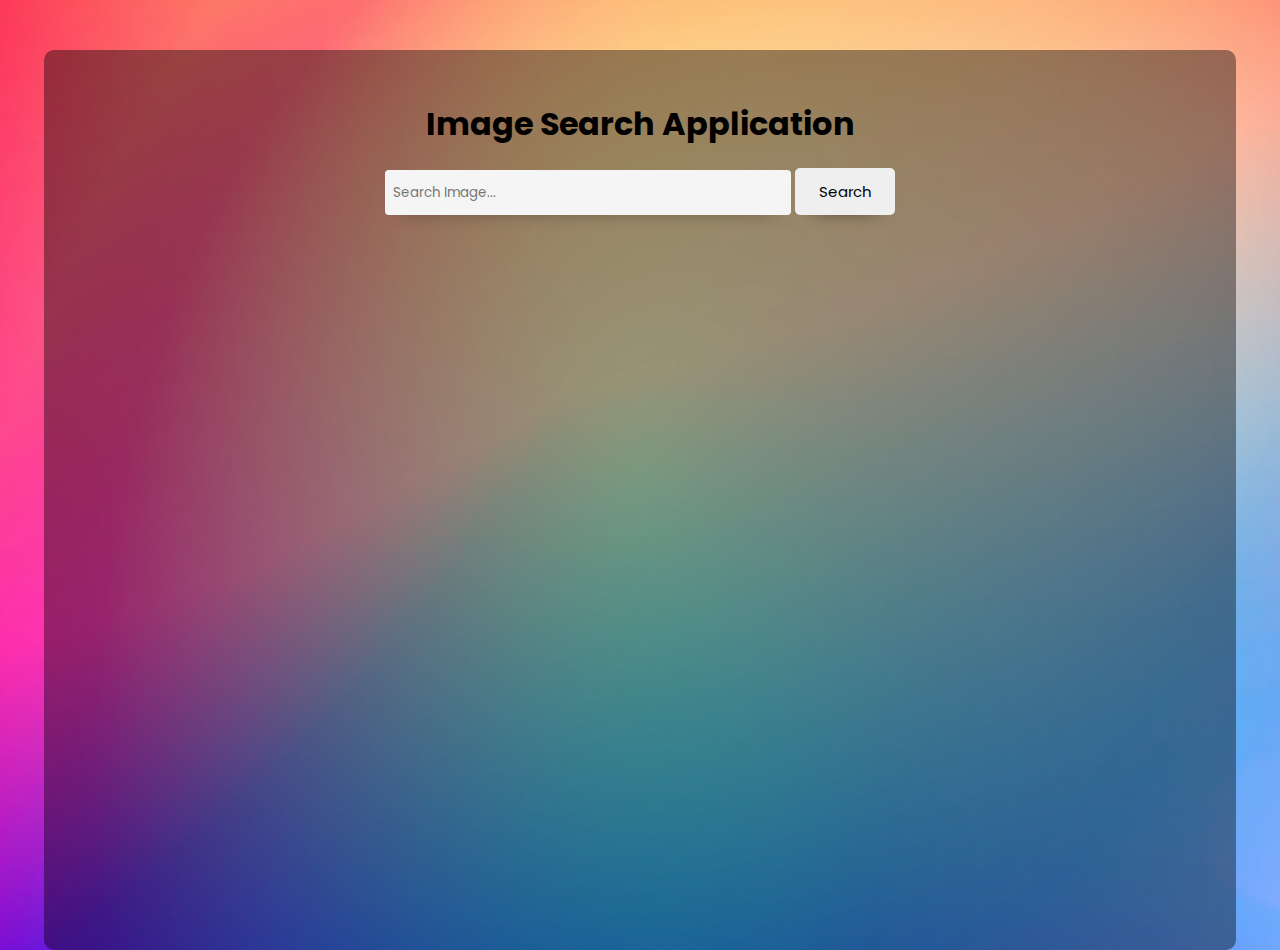
<file: Image Search Application/index.html>
<!DOCTYPE html>
<html lang="en">
<head>
    <meta charset="UTF-8">
    <meta name="viewport" content="width=device-width, initial-scale=1.0">
    <title>Image Search Application</title>

    <!-- Style CSS -->
    <link rel="stylesheet" href="./style.css">
</head>
<body>

    <div class="main">

        <h1>Image Search Application</h1>
        <div class="search-image">
            <input type="text" id="searchImageInput" placeholder="Search Image...">
            <button id="searchImageButton">Search</button>
        </div>

        <div class="container" id="imageContainer">
            <!-- Images will be added here dynamically -->
        </div>

        <button id="generateMore" style="display: none;">Generate More...</button>
    </div>
    
    <!-- Script JS -->
    <script src="./script.js"></script>
</body>
</html>
</file>
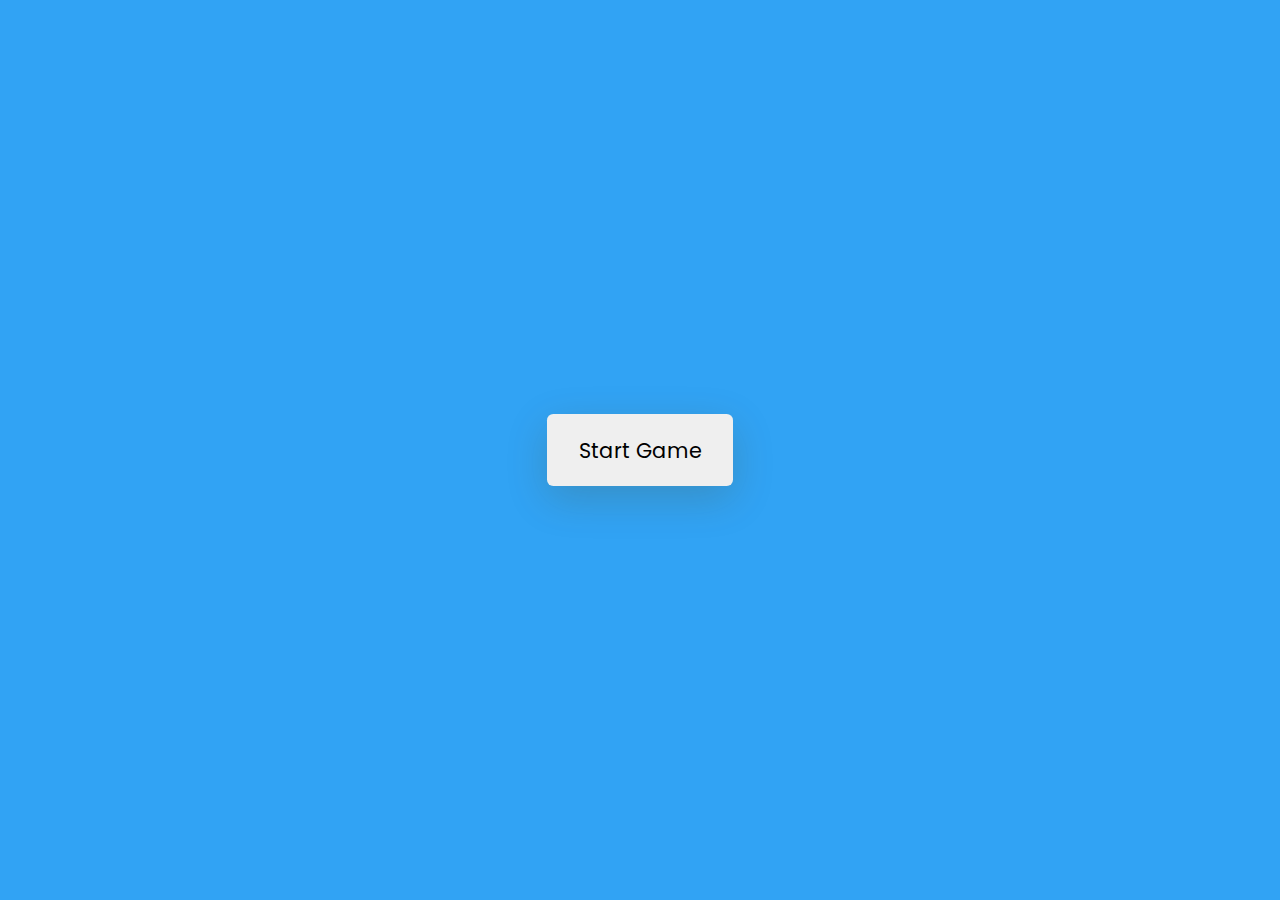
<file: Memory Game/index.html>
<!DOCTYPE html>
<html lang="en">
  <head>
    <meta name="viewport" content="width=device-width, initial-scale=1.0" />
    <title>Memory Game</title>
    <!-- Google Fonts -->
    <link
      href="https://fonts.googleapis.com/css2?family=Poppins:wght@400;600&display=swap"
      rel="stylesheet"
    />
    <!-- Stylesheet -->
    <link rel="stylesheet" href="style.css" />
  </head>
  <body>
    <div class="wrapper">
      <div class="stats-container">
        <div id="moves-count"></div>
        <div id="time"></div>
      </div>
      <div class="game-container"></div>
      <button id="stop" class="hide">Stop Game</button>
    </div>
    <div class="controls-container">
      <p id="result"></p>
      <button id="start">Start Game</button>
    </div>
    <!-- Script -->
    <script src="script.js"></script>
  </body>
</html>
</file>
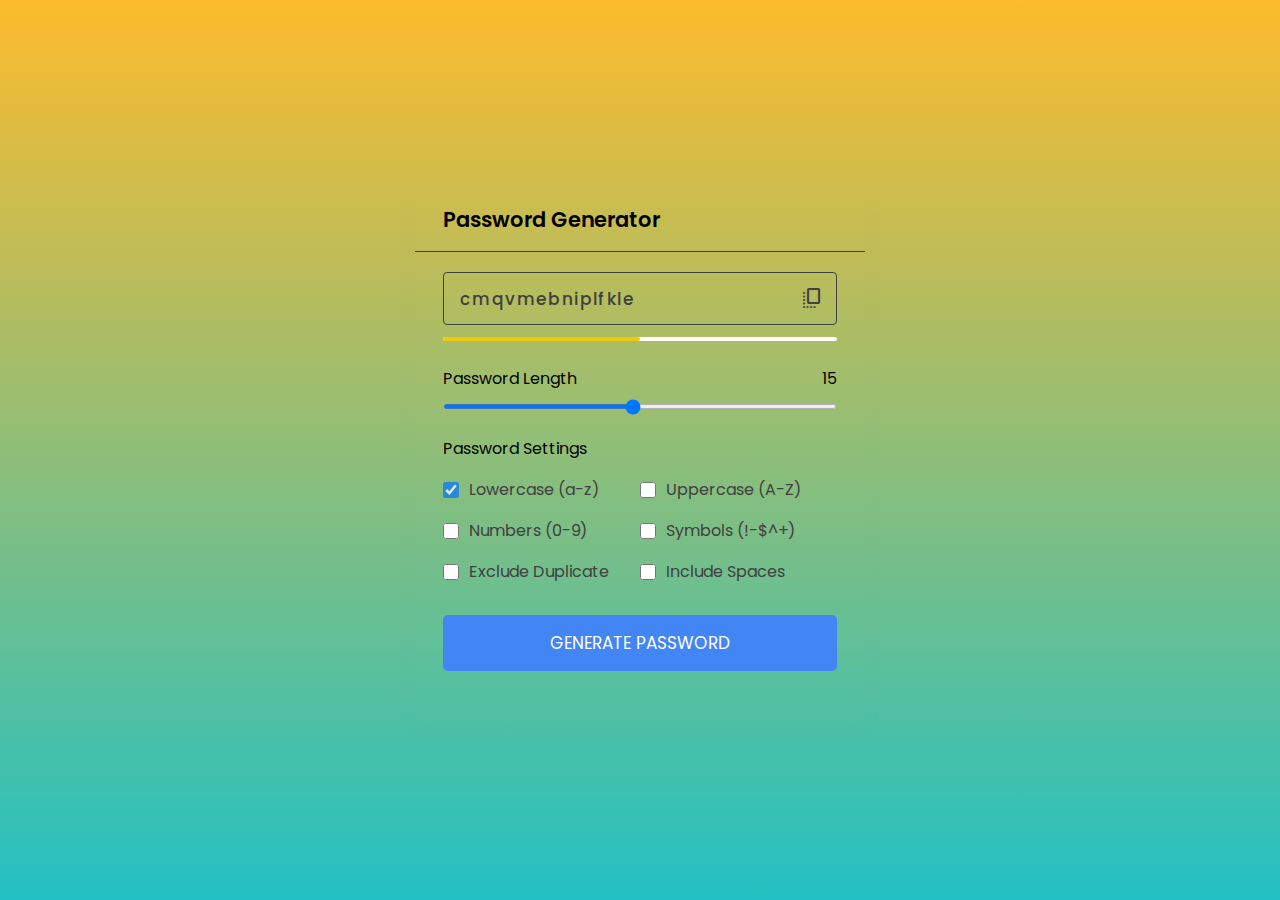
<file: Password Generator/index.html>
<!DOCTYPE html>
<html lang="en" dir="ltr">
  <head>
    <meta charset="utf-8">
    <title>Password Generator JavaScript</title>
    <link rel="stylesheet" href="style.css">
    <meta name="viewport" content="width=device-width, initial-scale=1.0">
    <!-- Google Icon Link for Icons -->
    <link rel="stylesheet" href="https://fonts.googleapis.com/css2?family=Material+Symbols+Rounded:opsz,wght,FILL,GRAD@20..48,100..700,0..1,-50..200">
    <script src="script.js" defer></script>
  </head>
  <body>
    <div class="container">
      <h2>Password Generator</h2>
      <div class="wrapper">
        <div class="input-box">
          <input type="text" disabled>
          <span class="material-symbols-rounded">copy_all</span>
        </div>
        <div class="pass-indicator"></div>
        <div class="pass-length">
          <div class="details">
            <label class="title">Password Length</label>
            <span></span>
          </div>
          <input type="range" min="1" max="30" value="15" step="1">
        </div>
        <div class="pass-settings">
          <label class="title">Password Settings</label>
          <ul class="options">
            <li class="option">
              <input type="checkbox" id="lowercase" checked>
              <label for="lowercase">Lowercase (a-z)</label>
            </li>
            <li class="option">
              <input type="checkbox" id="uppercase">
              <label for="uppercase">Uppercase (A-Z)</label>
            </li>
            <li class="option">
              <input type="checkbox" id="numbers">
              <label for="numbers">Numbers (0-9)</label>
            </li>
            <li class="option">
              <input type="checkbox" id="symbols">
              <label for="symbols">Symbols (!-$^+)</label>
            </li>
            <li class="option">
              <input type="checkbox" id="exc-duplicate">
              <label for="exc-duplicate">Exclude Duplicate</label>
            </li>
            <li class="option">
              <input type="checkbox" id="spaces">
              <label for="spaces">Include Spaces</label>
            </li>
          </ul>
        </div>
        <button class="generate-btn">Generate Password</button>
      </div>
    </div>
    
  </body>
</html>
</file>
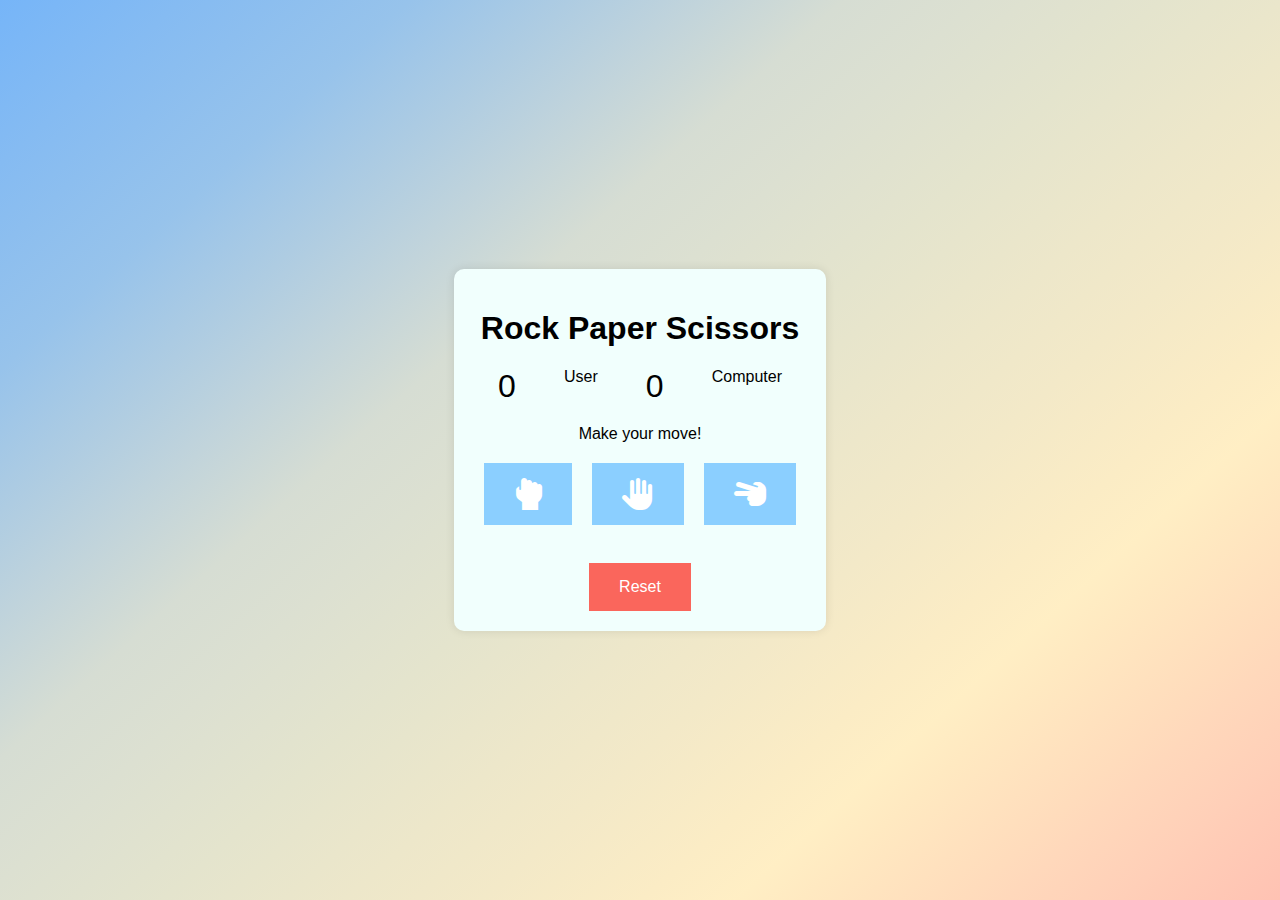
<file: Rock,Paper,Scissor/index.html>
<!DOCTYPE html>
<html lang="en">
<head>
    <meta charset="UTF-8">
    <meta name="viewport" content="width=device-width, initial-scale=1.0">
    <title>Rock Paper Scissors</title>
    <link rel="stylesheet" href="style.css">
    <link rel="stylesheet" href="https://cdnjs.cloudflare.com/ajax/libs/font-awesome/6.0.0-beta3/css/all.min.css">
</head>
<body>
    <div class="game-container">
        <h1>Rock Paper Scissors</h1>
        <div class="score-board">
            <div id="user-score" class="score">0</div>
            <div class="label">User</div>
            <div id="computer-score" class="score">0</div>
            <div class="label">Computer</div>
        </div>
        <div class="result">
            <p id="result-message">Make your move!</p>
        </div>
        <div class="choices">
            <button id="rock" class="choice"><i class="fas fa-hand-rock"></i></button>
            <button id="paper" class="choice"><i class="fas fa-hand-paper"></i></button>
            <button id="scissors" class="choice"><i class="fas fa-hand-scissors"></i></button>
        </div>
        <br>
        <button id="reset" class="reset">Reset</button>
    </div>
    <script src="script.js"></script>
</body>
</html>
</file>
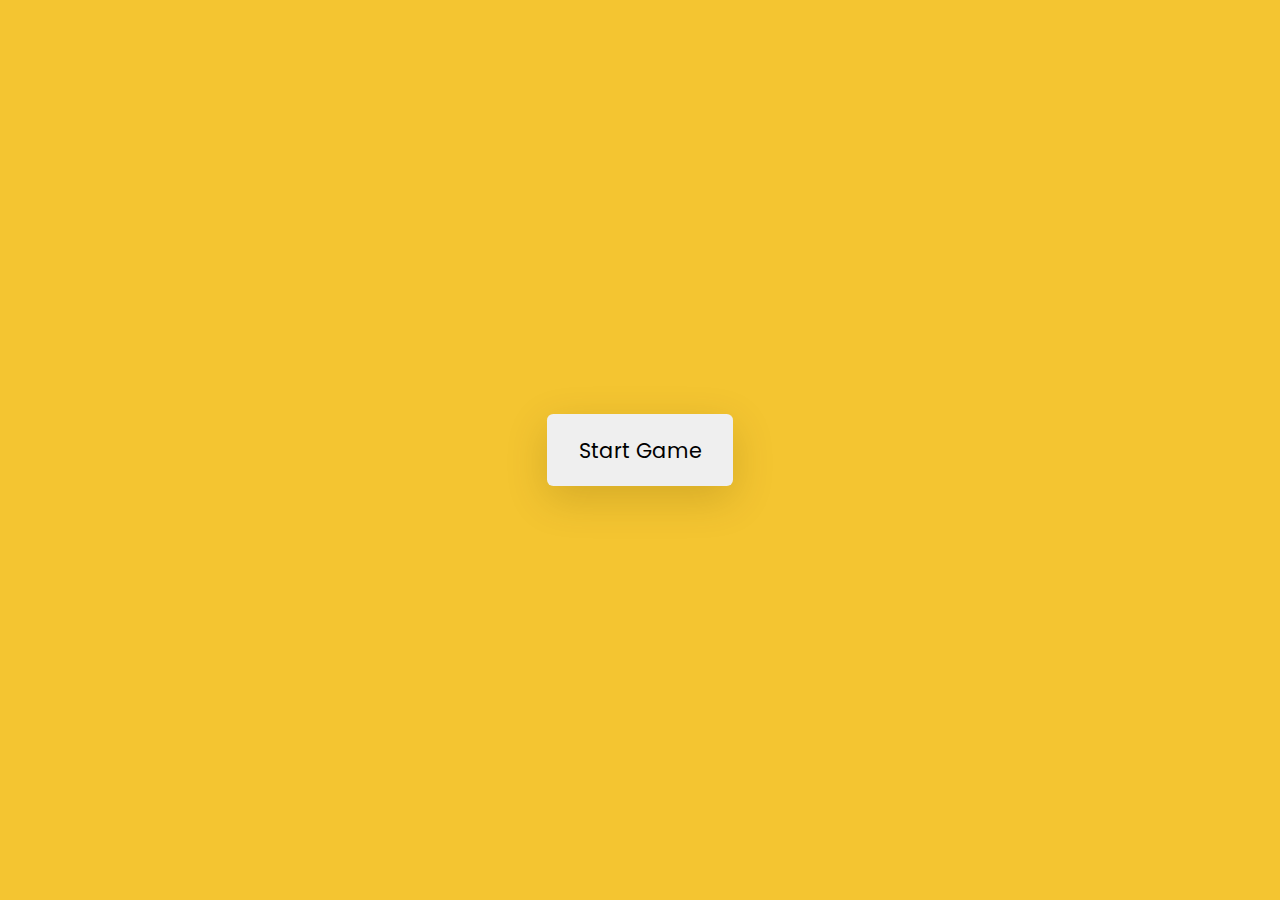
<file: Memory Game/Memory Game/index.html>
<!DOCTYPE html>
<html lang="en">
  <head>
    <meta name="viewport" content="width=device-width, initial-scale=1.0" />
    <title>Memory Game</title>
    <!-- Google Fonts -->
    <link
      href="https://fonts.googleapis.com/css2?family=Poppins:wght@400;600&display=swap"
      rel="stylesheet"
    />
    <!-- Stylesheet -->
    <link rel="stylesheet" href="style.css" />
  </head>
  <body>
    <div class="wrapper">
      <div class="stats-container">
        <div id="moves-count"></div>
        <div id="time"></div>
      </div>
      <div class="game-container"></div>
      <button id="stop" class="hide">Stop Game</button>
    </div>
    <div class="controls-container">
      <p id="result"></p>
      <button id="start">Start Game</button>
    </div>
    <!-- Script -->
    <script src="script.js"></script>
  </body>
</html>
</file>
<file: Image Search Application/style.css>
@import url('https://fonts.googleapis.com/css2?family=Poppins:wght@500&display=swap');

* {
    margin: 0;
    padding: 0;
    font-family: 'Poppins', sans-serif; 
}

body {
    background-image: url("pic.jpg");
    height: 100%;
    background-position: center;
    background-repeat: no-repeat;
    background-size: cover;
    display: flex;
    justify-content: center;
    align-items: center;
    background-color: rgb(255, 255, 255);
}

.main {
    background-color: rgb(0,0,0);
    background-color: rgba(0,0,0, 0.4);
    display: flex;
    flex-direction: column;
    align-items: center;
    margin-top: 50px;
    width: 90%;
    min-height: 50rem;
    border-radius: 10px;
    padding: 50px 20px;
   
}

.container {
    display: flex;
    flex-wrap: wrap;
    width: 100%;
}

button {
    font-size: 15px;
    margin: 20px 0 20px 0;
    padding: 12px;
    border-radius: 5px;
    width: 100px;
    border: none;
    outline: none;
    box-shadow: 0px 10px 20px -18px;
}

input {
    width: 390px;
    background-color: #f5f5f5;
    color: #242424;
    padding: .15rem .5rem;
    min-height: 40px;
    border-radius: 4px;
    outline: none;
    border: none;
    line-height: 1.15;
    box-shadow: 0px 10px 20px -18px;
  }
  
  input:focus {
    border-bottom: 2px solid #5b5fc7;
    border-radius: 4px 4px 2px 2px;
  }
  
  input:hover {
    outline: 1px solid lightgrey;
  }

button:hover {
    cursor: pointer;
    color: rgb(240, 240, 240);
    background-color: rgb(80, 80, 80);
}

a {
    text-decoration: none;
    color: black;
}

.image-card {
    padding: 10px;
    text-align: center;
    height: 300px;
    width: 400px;
    border-radius: 0 0 5px 5px;
    margin: 10px;
    background: linear-gradient(145deg, #6f6f6f, #575757);
    box-shadow: 11px 11px 22px #575757, -11px -11px 22px #393939;
    overflow: hidden;
    display: flex;
    align-items: center;
    justify-content: center;
}

img {
    max-width: 100%;
    max-height: 100%;
    display: block; 
    margin: auto;
}


.image-body {
    padding: 10px;
}

#generateMore {
    width: 200px;
    background-color: rgb(91, 129, 255);
    color: rgb(250, 250, 250);
}

#generateMore:hover {
    background-color: rgb(154, 188, 242);
    color: rgb(90, 90, 90);
}
</file>
<file: Memory Game/style.css>
* {
    padding: 0;
    margin: 0;
    box-sizing: border-box;
    font-family: "Poppins", sans-serif;
  }
  body {
    background-color: #31a3f4;
  }
  .wrapper {
    box-sizing: content-box;
    width: 26.87em;
    padding: 2.5em 3em;
    background-color: #ffffff;
    position: absolute;
    transform: translate(-50%, -50%);
    left: 50%;
    top: 50%;
    border-radius: 0.6em;
    box-shadow: 0 0.9em 2.8em rgba(86, 66, 0, 0.2);
  }
  .game-container {
    position: relative;
    width: 100%;
    display: grid;
    gap: 0.6em;
  }
  .stats-container {
    text-align: right;
    margin-bottom: 1.2em;
  }
  .stats-container span {
    font-weight: 600;
  }
  .card-container {
    position: relative;
    width: 6.25em;
    height: 6.25em;
    cursor: pointer;
  }
  .card-before,
  .card-after {
    position: absolute;
    border-radius: 5px;
    width: 100%;
    height: 100%;
    display: flex;
    align-items: center;
    justify-content: center;
    border: 4px solid #000000;
    transition: transform 0.7s ease-out;
    backface-visibility: hidden;
  }
  .card-before {
    background-color: #31a3f4;
    font-size: 2.8em;
    font-weight: 600;
  }
  .card-after {
    background-color: #ffffff;
    transform: rotateY(180deg);
  }
  .card-container.flipped .card-before {
    transform: rotateY(180deg);
  }
  .card-container.flipped .card-after {
    transform: rotateY(0deg);
  }
  .controls-container {
    position: absolute;
    display: flex;
    align-items: center;
    justify-content: center;
    flex-direction: column;
    width: 100%;
    height: 100%;
    background-color: #31a3f4;
    top: 0;
  }
  button {
    border: none;
    border-radius: 0.3em;
    padding: 1em 1.5em;
    cursor: pointer;
  }
  #stop {
    font-size: 1.1em;
    display: block;
    margin: 1.1em auto 0 auto;
    background-color: #000000;
    color: #ffffff;
  }
  .controls-container button {
    font-size: 1.3em;
    box-shadow: 0 0.6em 2em rgba(86, 66, 0, 0.2);
  }
  .hide {
    display: none;
  }
  #result {
    text-align: center;
  }
  #result h2 {
    font-size: 2.5em;
  }
  #result h4 {
    font-size: 1.8em;
    margin: 0.6em 0 1em 0;
  }
</file>
<file: Password Generator/style.css>
/* Import Google font - Poppins */
@import url('https://fonts.googleapis.com/css2?family=Poppins:wght@400;500;600&display=swap');
*{
  margin: 0;
  padding: 0;
  box-sizing: border-box;
  font-family: 'Poppins', sans-serif;
}
body{
  background: rgb(34,193,195);
  background: linear-gradient(0deg, rgba(34,193,195,1) 0%, rgba(253,187,45,1) 100%);
  display: flex;
  align-items: center;
  justify-content: center;
  min-height: 100vh;
}
.container{
  width: 450px;
  border-radius: 8px;
  box-shadow: 0 10px 20px rgba(168, 168, 168, 0.05);
}
.container h2{
  font-weight: 600;
  font-size: 1.31rem;
  padding: 1rem 1.75rem;
  border-bottom: 1px solid #404040;
}
.wrapper{
  margin: 1.25rem 1.75rem;
}
.wrapper .input-box{
  position: relative;
}
.input-box input{
  width: 100%;
  height: 53px;
  color: #404040;
  background: none;
  font-size: 1.06rem;
  font-weight: 500;
  border-radius: 4px;
  letter-spacing: 1.4px;
  border: 1px solid #404040;
  padding: 0 2.85rem 0 1rem;
}
.input-box span{
  position: absolute;
  right: 13px;
  cursor: pointer;
  line-height: 53px;
  color: #404040;
}
.input-box span:hover{
  color: #1798e8!important;
}
.wrapper .pass-indicator{
  width: 100%;
  height: 4px;
  position: relative;
  background: #fff;
  margin-top: 0.75rem;
  border-radius: 25px;
}
.pass-indicator::before{
  position: absolute;
  content: "";
  height: 100%;
  width: 50%;
  border-radius: inherit;
  transition: width 0.3s ease;
}
.pass-indicator#weak::before{
  width: 20%;
  background: #E64A4A;
}
.pass-indicator#medium::before{
  width: 50%;
  background: #f1c80b;
}
.pass-indicator#strong::before{
  width: 100%;
  background: #0bbb2c;
}
.wrapper .pass-length{
  margin: 1.56rem 0 1.25rem;
}
.pass-length .details{
  display: flex;
  justify-content: space-between;
}
.pass-length input{
  width: 100%;
  height: 5px;
}
.pass-settings .options{
  display: flex;
  list-style: none;
  flex-wrap: wrap;
  margin-top: 1rem;
}
.pass-settings .options .option{
  display: flex;
  align-items: center;
  margin-bottom: 1rem;
  width: calc(100% / 2);
}
.options .option:first-child{
  pointer-events: none;
}
.options .option:first-child input{
  opacity: 0.7;
}
.options .option input{
  height: 16px;
  width: 16px;
  cursor: pointer;
}
.options .option label{
  cursor: pointer;
  color: #404040;
  padding-left: 0.63rem;
}
.wrapper .generate-btn{
  width: 100%;
  color: #fff;
  border: none;
  outline: none;
  cursor: pointer;
  background: #4285F4;
  font-size: 1.06rem;
  padding: 0.94rem 0;
  border-radius: 5px;
  text-transform: uppercase;
  margin: 0.94rem 0 1.3rem;
}
</file>
<file: Rock,Paper,Scissor/style.css>
body {
    font-family: Arial, sans-serif;
    display: flex;
    justify-content: center;
    align-items: center;
    height: 100vh;
    background: rgb(118,181,248);
    background: linear-gradient(138deg, rgba(118,181,248,1) 0%, rgba(133,187,242,1) 8%, rgba(140,190,239,1) 12%, rgba(151,195,235,1) 18%, rgba(174,204,226,1) 25%, rgba(191,211,220,1) 30%, rgba(214,221,211,1) 37%, rgba(220,224,209,1) 43%, rgba(224,226,207,1) 47%, rgba(228,228,205,1) 51%, rgba(237,231,202,1) 59%, rgba(240,232,201,1) 62%, rgba(243,233,200,1) 65%, rgba(251,236,197,1) 72%, rgba(255,238,195,0.9772701316854867) 76%, rgba(255,233,193,1) 79%, rgba(255,220,188,1) 86%, rgba(255,216,187,1) 88%, rgba(255,207,184,1) 93%, rgba(255,205,183,1) 94%, rgba(255,194,179,1) 100%);
    margin: 0;
}

.game-container {
    text-align: center;
    background: rgb(241, 255, 253);
    padding: 20px;
    border-radius: 10px;
    box-shadow: 0 0 10px rgba(0, 0, 0, 0.1);
}

.score-board {
    display: flex;
    justify-content: space-around;
    margin-bottom: 20px;
}

.choice i {
    font-size: 2em;
    color: white;
}

.score {
    font-size: 2em;
    margin: 0 10px;
}

.label {
    font-size: 1em;
    margin: 0 10px;
}

.result {
    margin-bottom: 20px;
}

.choices {
    display: flex;
    justify-content: center;
    margin-bottom: 20px;
}

.choice {
    background: rgb(139, 207, 255);
    border: none;
    color: white;
    padding: 15px 30px;
    margin: 0 10px;
    font-size: 1em;
    cursor: pointer;
    transition: transform 0.2s;
}

.choice:hover {
    transform: scale(1.1);
}

.choice:active {
    transform: scale(0.9);
}
.reset {
    background: #fa665c;
    border: none;
    color: white;
    padding: 15px 30px;
    margin: 0 10px;
    font-size: 1em;
    cursor: pointer;
    transition: transform 0.2s;
    justify-content: center;
}

@keyframes win {
    0% { background-color: #4CAF50; }
    50% { background-color: #8BC34A; }
    100% { background-color: #4CAF50; }
}

@keyframes lose {
    0% { background-color: #f95b50; }
    50% { background-color: #E57373; }
    100% { background-color: #F44336; }
}

@keyframes draw {
    0% { background-color: #FFC107; }
    50% { background-color: #FFD54F; }
    100% { background-color: #FFC107; }
}
</file>
<file: Memory Game/Memory Game/style.css>
* {
  padding: 0;
  margin: 0;
  box-sizing: border-box;
  font-family: "Poppins", sans-serif;
}
body {
  background-color: #f4c531;
}
.wrapper {
  box-sizing: content-box;
  width: 26.87em;
  padding: 2.5em 3em;
  background-color: #ffffff;
  position: absolute;
  transform: translate(-50%, -50%);
  left: 50%;
  top: 50%;
  border-radius: 0.6em;
  box-shadow: 0 0.9em 2.8em rgba(86, 66, 0, 0.2);
}
.game-container {
  position: relative;
  width: 100%;
  display: grid;
  gap: 0.6em;
}
.stats-container {
  text-align: right;
  margin-bottom: 1.2em;
}
.stats-container span {
  font-weight: 600;
}
.card-container {
  position: relative;
  width: 6.25em;
  height: 6.25em;
  cursor: pointer;
}
.card-before,
.card-after {
  position: absolute;
  border-radius: 5px;
  width: 100%;
  height: 100%;
  display: flex;
  align-items: center;
  justify-content: center;
  border: 4px solid #000000;
  transition: transform 0.7s ease-out;
  backface-visibility: hidden;
}
.card-before {
  background-color: #f4c531;
  font-size: 2.8em;
  font-weight: 600;
}
.card-after {
  background-color: #ffffff;
  transform: rotateY(180deg);
}
.card-container.flipped .card-before {
  transform: rotateY(180deg);
}
.card-container.flipped .card-after {
  transform: rotateY(0deg);
}
.controls-container {
  position: absolute;
  display: flex;
  align-items: center;
  justify-content: center;
  flex-direction: column;
  width: 100%;
  height: 100%;
  background-color: #f4c531;
  top: 0;
}
button {
  border: none;
  border-radius: 0.3em;
  padding: 1em 1.5em;
  cursor: pointer;
}
#stop {
  font-size: 1.1em;
  display: block;
  margin: 1.1em auto 0 auto;
  background-color: #000000;
  color: #ffffff;
}
.controls-container button {
  font-size: 1.3em;
  box-shadow: 0 0.6em 2em rgba(86, 66, 0, 0.2);
}
.hide {
  display: none;
}
#result {
  text-align: center;
}
#result h2 {
  font-size: 2.5em;
}
#result h4 {
  font-size: 1.8em;
  margin: 0.6em 0 1em 0;
}
</file>
